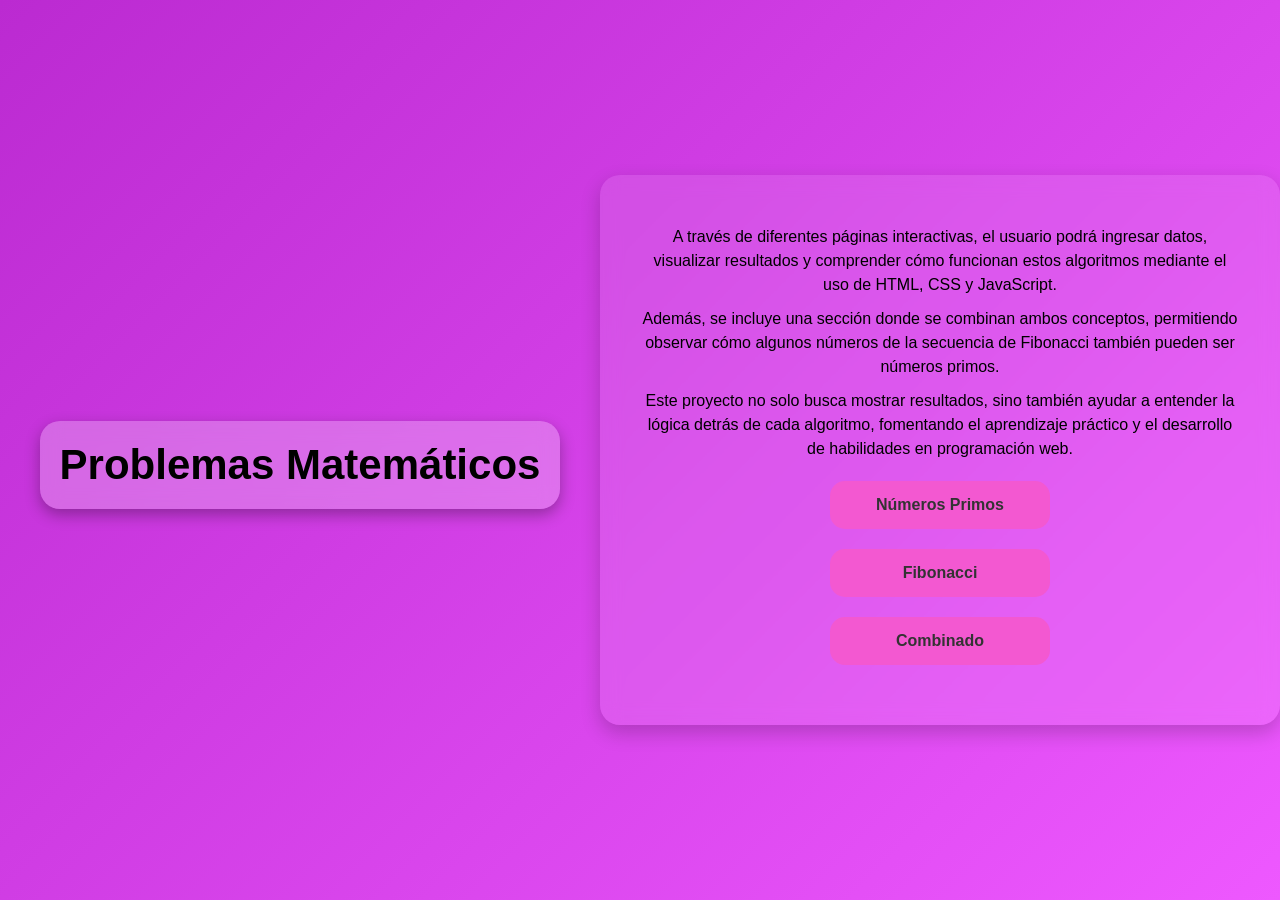
<file: index.html>
<!DOCTYPE html>
<html lang="es">

<head>
    <meta charset="UTF-8">
    <meta name="viewport" content="width=device-width, initial-scale=1.0">
    <title>ProyectoMatemático</title>
    <link rel="stylesheet" href="./CSS/styles1.css">
</head>

<body>
    <div class="titulo-box">
        <h1>Problemas Matemáticos</h1>
    </div>
    <div class="container">


        <p>
            A través de diferentes páginas interactivas, el usuario podrá ingresar datos, visualizar resultados y comprender cómo funcionan estos algoritmos mediante el uso de HTML, CSS y JavaScript.
        </p>

        <p>
            Además, se incluye una sección donde se combinan ambos conceptos, permitiendo observar cómo algunos números de la secuencia de Fibonacci también pueden ser números primos.
        </p>

        <p>
            Este proyecto no solo busca mostrar resultados, sino también ayudar a entender la lógica detrás de cada algoritmo, fomentando el aprendizaje práctico y el desarrollo de habilidades en programación web.
        </p>
        <div class="botones">
            <a href="./primosindex.html" class="btn">Números Primos</a>
            <a href="./fibonacciindex.html" class="btn">Fibonacci</a>
            <a href="./combinacionindex.html" class="btn">Combinado</a>
        </div>
</body>

</html>
</file>
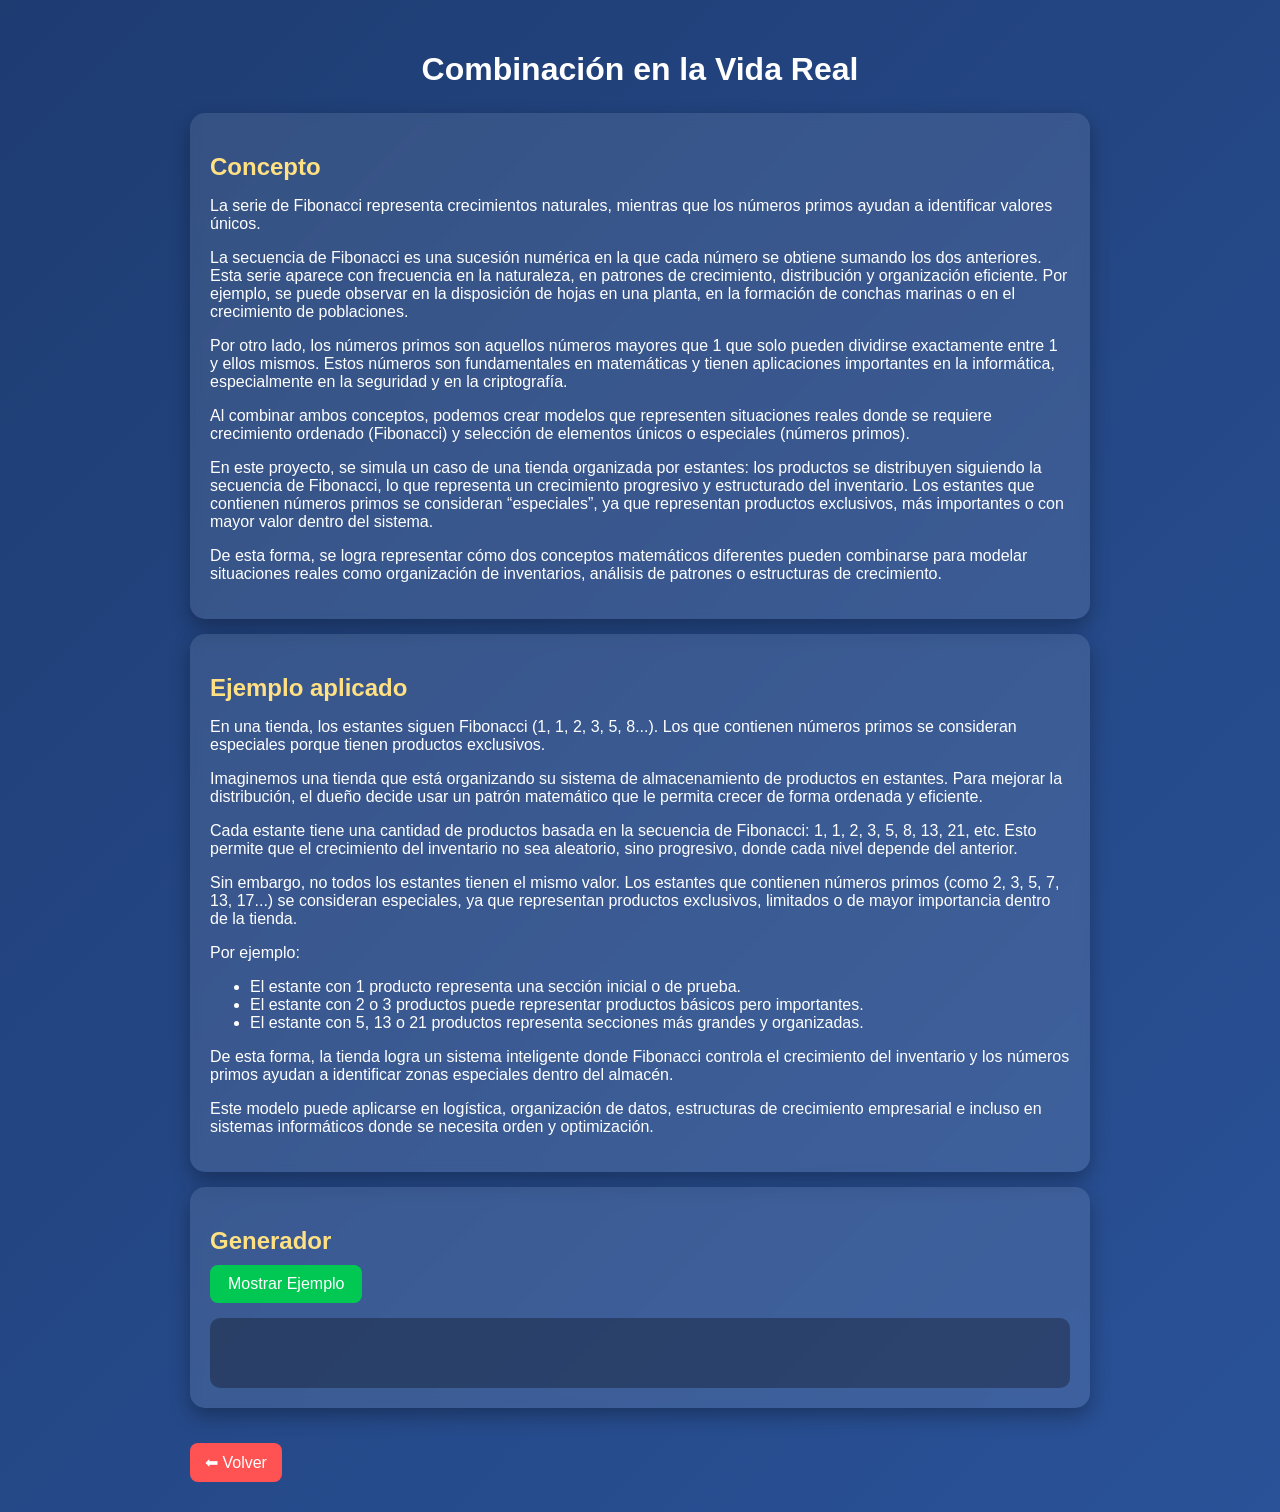
<file: combinacionindex.html>
<!DOCTYPE html>
<html lang="es">

<head>
    <meta charset="UTF-8">
    <title>Fibonacci + Primos (Vida Real)</title>
    <link rel="stylesheet" href="./CSS/syles4.css">
</head>

<body>

    <div class="container">

        <h1 class="titulo">Combinación en la Vida Real</h1>

        <div class="card">
            <h2>Concepto</h2>
            <p>
                La serie de Fibonacci representa crecimientos naturales, mientras que los números primos ayudan a identificar valores únicos.
            </p>
            <p>
                La secuencia de Fibonacci es una sucesión numérica en la que cada número se obtiene sumando los dos anteriores. Esta serie aparece con frecuencia en la naturaleza, en patrones de crecimiento, distribución y organización eficiente. Por ejemplo, se puede
                observar en la disposición de hojas en una planta, en la formación de conchas marinas o en el crecimiento de poblaciones.
            </p>

            <p>
                Por otro lado, los números primos son aquellos números mayores que 1 que solo pueden dividirse exactamente entre 1 y ellos mismos. Estos números son fundamentales en matemáticas y tienen aplicaciones importantes en la informática, especialmente en la
                seguridad y en la criptografía.
            </p>

            <p>
                Al combinar ambos conceptos, podemos crear modelos que representen situaciones reales donde se requiere crecimiento ordenado (Fibonacci) y selección de elementos únicos o especiales (números primos).
            </p>

            <p>
                En este proyecto, se simula un caso de una tienda organizada por estantes: los productos se distribuyen siguiendo la secuencia de Fibonacci, lo que representa un crecimiento progresivo y estructurado del inventario. Los estantes que contienen números
                primos se consideran “especiales”, ya que representan productos exclusivos, más importantes o con mayor valor dentro del sistema.
            </p>

            <p>
                De esta forma, se logra representar cómo dos conceptos matemáticos diferentes pueden combinarse para modelar situaciones reales como organización de inventarios, análisis de patrones o estructuras de crecimiento.
            </p>
        </div>

        <div class="card">
            <h2>Ejemplo aplicado</h2>
            <p>
                En una tienda, los estantes siguen Fibonacci (1, 1, 2, 3, 5, 8...). Los que contienen números primos se consideran especiales porque tienen productos exclusivos.
            </p>
            <p>
                Imaginemos una tienda que está organizando su sistema de almacenamiento de productos en estantes. Para mejorar la distribución, el dueño decide usar un patrón matemático que le permita crecer de forma ordenada y eficiente.
            </p>

            <p>
                Cada estante tiene una cantidad de productos basada en la secuencia de Fibonacci: 1, 1, 2, 3, 5, 8, 13, 21, etc. Esto permite que el crecimiento del inventario no sea aleatorio, sino progresivo, donde cada nivel depende del anterior.
            </p>

            <p>
                Sin embargo, no todos los estantes tienen el mismo valor. Los estantes que contienen números primos (como 2, 3, 5, 7, 13, 17...) se consideran especiales, ya que representan productos exclusivos, limitados o de mayor importancia dentro de la tienda.
            </p>

            <p>
                Por ejemplo:
                <ul>
                    <li>El estante con 1 producto representa una sección inicial o de prueba.</li>
                    <li>El estante con 2 o 3 productos puede representar productos básicos pero importantes.</li>
                    <li>El estante con 5, 13 o 21 productos representa secciones más grandes y organizadas.</li>
                </ul>
            </p>

            <p>
                De esta forma, la tienda logra un sistema inteligente donde Fibonacci controla el crecimiento del inventario y los números primos ayudan a identificar zonas especiales dentro del almacén.
            </p>

            <p>
                Este modelo puede aplicarse en logística, organización de datos, estructuras de crecimiento empresarial e incluso en sistemas informáticos donde se necesita orden y optimización.
            </p>
        </div>

        <div class="card">
            <h2>Generador</h2>

            <button onclick="generar()">Mostrar Ejemplo</button>

            <div id="resultado" class="resultado"></div>
        </div>

        <a href="./index.html" class="btn">⬅ Volver</a>

    </div>

    <script src="./JAVASCRIPT/combinacion.js"></script>

</body>

</html>
</file>
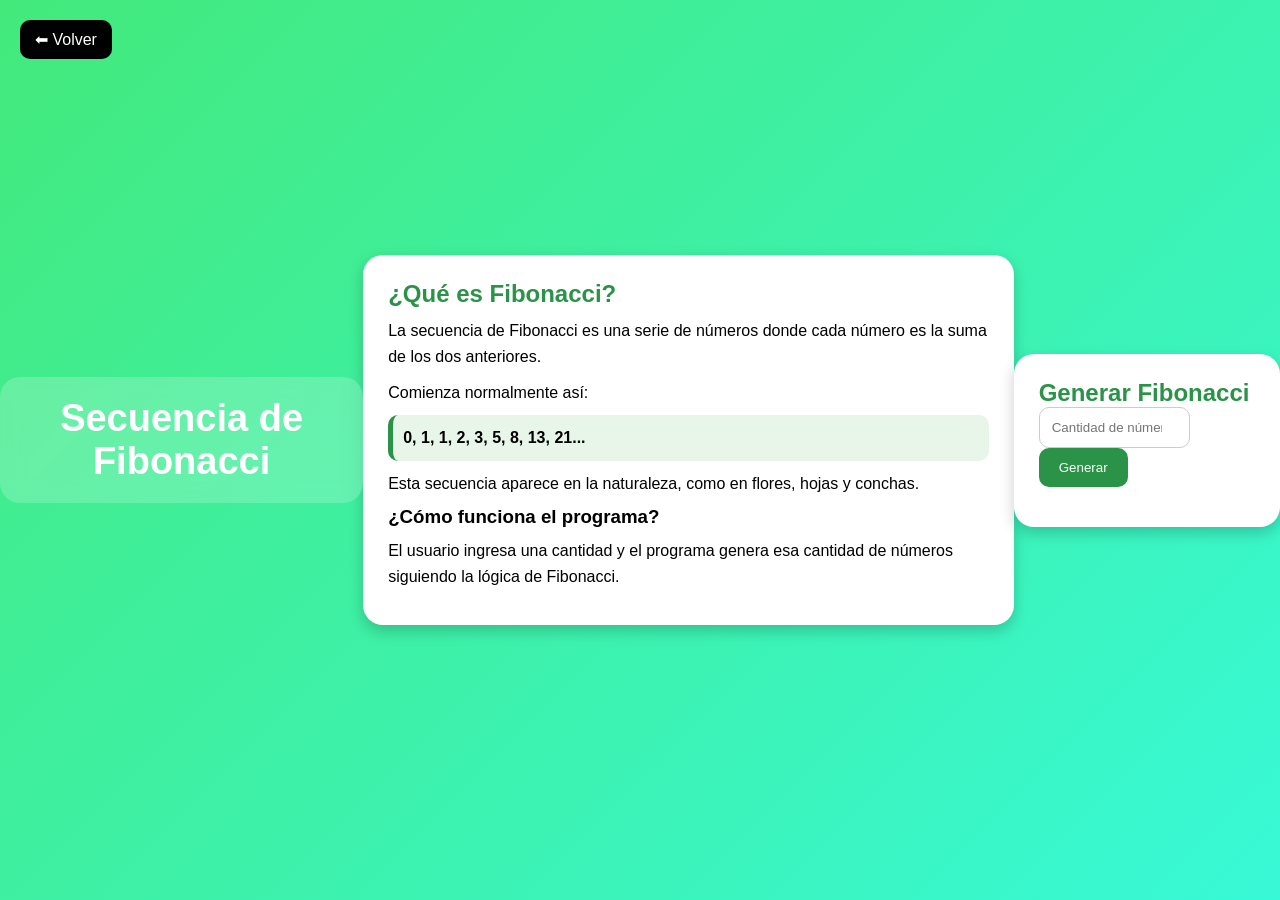
<file: fibonacciindex.html>
<!DOCTYPE html>
<html lang="es">

<head>
    <meta charset="UTF-8">
    <meta name="viewport" content="width=device-width, initial-scale=1.0">
    <title>Fibonacci</title>
    <link rel="stylesheet" href="./CSS/styles3.css">
</head>

<body>
    <a href="./index.html" class="btn-volver">⬅ Volver</a>
    <div class="titulo-box">
        <h1>Secuencia de Fibonacci</h1>
    </div>
    <div class="box">
        <h2>¿Qué es Fibonacci?</h2>

        <p>
            La secuencia de Fibonacci es una serie de números donde cada número es la suma de los dos anteriores.
        </p>

        <p>
            Comienza normalmente así:
        </p>

        <p class="ejemplo">
            0, 1, 1, 2, 3, 5, 8, 13, 21...
        </p>

        <p>
            Esta secuencia aparece en la naturaleza, como en flores, hojas y conchas.
        </p>

        <h3>¿Cómo funciona el programa?</h3>

        <p>
            El usuario ingresa una cantidad y el programa genera esa cantidad de números siguiendo la lógica de Fibonacci.
        </p>
    </div>

    <div class="box">
        <h2>Generar Fibonacci</h2>

        <input type="number" id="cantidad" placeholder="Cantidad de números">
        <button onclick="generarFibonacci()">Generar</button>

        <p id="resultado"></p>
    </div>


    <script src="./JAVASCRIPT/fibonacci.js"></script>
</body>

</html>
</file>
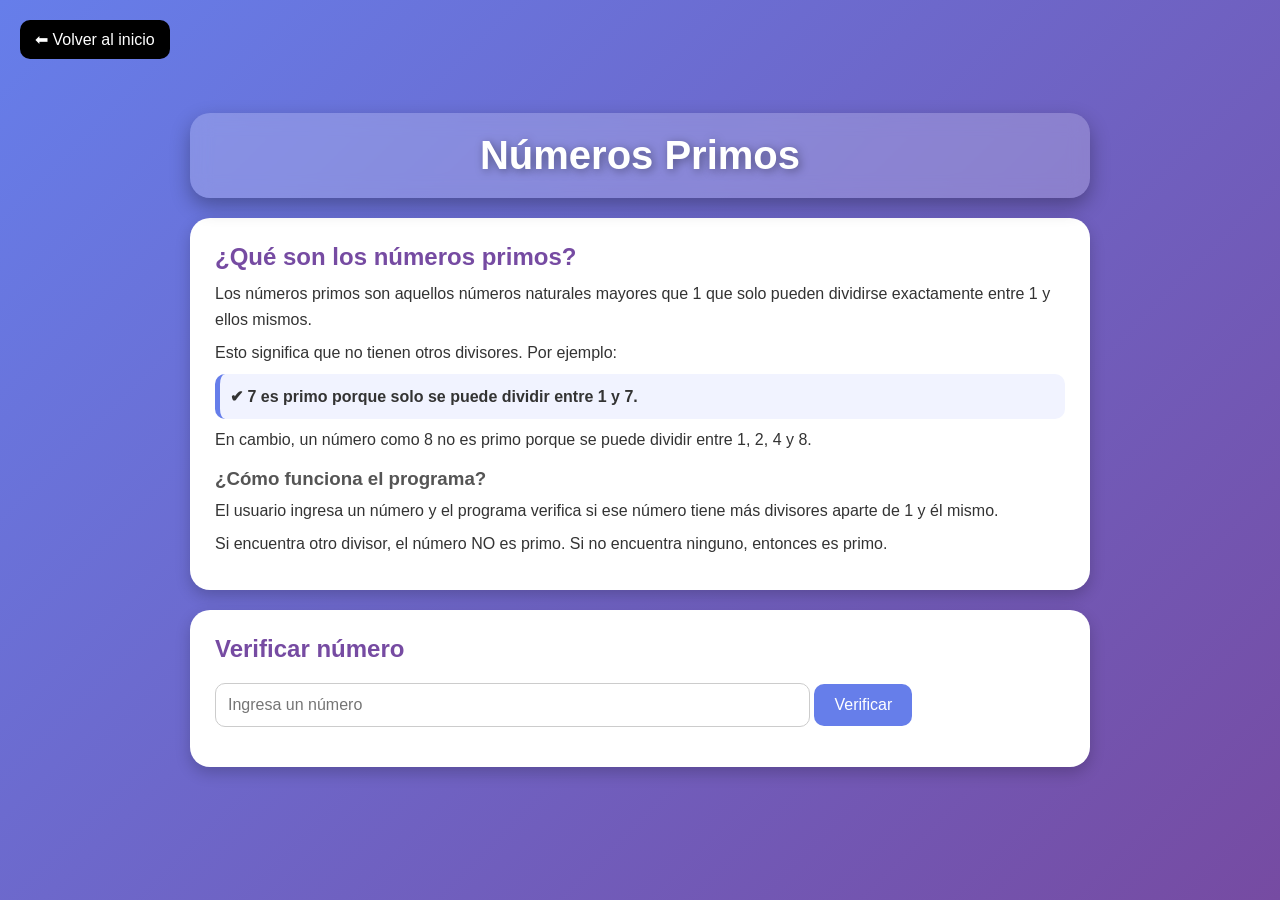
<file: primosindex.html>
<!DOCTYPE html>
<html lang="es">

<head>
    <meta charset="UTF-8">
    <meta name="viewport" content="width=device-width, initial-scale=1.0">
    <title>Primos</title>
    <link rel="stylesheet" href="./CSS/styles2.css">
</head>

<body>
    <div class="container">

        <div class="titulo-box">
            <h1>Números Primos</h1>
        </div>

        <div class="box">
            <h2>¿Qué son los números primos?</h2>

            <p>
                Los números primos son aquellos números naturales mayores que 1 que solo pueden dividirse exactamente entre 1 y ellos mismos.
            </p>

            <p>
                Esto significa que no tienen otros divisores. Por ejemplo:
            </p>

            <p class="ejemplo">
                ✔ 7 es primo porque solo se puede dividir entre 1 y 7.
            </p>

            <p>
                En cambio, un número como 8 no es primo porque se puede dividir entre 1, 2, 4 y 8.
            </p>

            <h3>¿Cómo funciona el programa?</h3>

            <p>
                El usuario ingresa un número y el programa verifica si ese número tiene más divisores aparte de 1 y él mismo.
            </p>

            <p>
                Si encuentra otro divisor, el número NO es primo. Si no encuentra ninguno, entonces es primo.
            </p>
        </div>
        <div class="box">
            <h2>Verificar número</h2>

            <input type="number" id="numero" placeholder="Ingresa un número">
            <button onclick="verificarPrimo()">Verificar</button>

            <p id="resultado"></p>
        </div>


        <a href="./index.html" class="btn-volver">⬅ Volver al inicio </a>

        <script src="./JAVASCRIPT/primos.js"></script>
</body>

</html>
</file>
<file: CSS/styles1.css>
/* Reset básico */

* {
    margin: 0;
    padding: 0;
    box-sizing: border-box;
}


/* Fondo principal */

body {
    font-family: Arial, sans-serif;
    text-align: center;
    background: linear-gradient(135deg, #bb2ad1, #ee58ff);
    color: rgb(0, 0, 0);
    min-height: 100vh;
    display: flex;
    justify-content: center;
    align-items: center;
}

.titulo-box {
    background: rgba(255, 255, 255, 0.25);
    padding: 20px;
    margin-bottom: 20px;
    border-radius: 20px;
    backdrop-filter: blur(10px);
    box-shadow: 0 6px 15px rgba(0, 0, 0, 0.3);
    max-width: 800px;
    margin: 40px auto 10px auto;
}

.titulo-box h1 {
    margin: 0;
    font-size: 42px;
}


/* Contenedor principal */

.container {
    background: rgba(255, 255, 255, 0.1);
    padding: 40px;
    border-radius: 20px;
    backdrop-filter: blur(10px);
    box-shadow: 0 8px 20px rgba(0, 0, 0, 0.2);
    max-width: 700px;
}


/* Título */

h1 {
    font-size: 42px;
    margin-bottom: 10px;
}


/* Párrafos */

p {
    max-width: 600px;
    margin: 10px auto;
    line-height: 1.5;
}


/* Botones */

.btn {
    display: block;
    margin: 20px auto;
    padding: 15px;
    width: 220px;
    background: rgb(243, 88, 209);
    color: #333;
    text-decoration: none;
    border-radius: 15px;
    font-weight: bold;
    transition: 0.3s;
}


/* Efecto hover */

.btn:hover {
    background: #c63439;
    color: black;
    transform: scale(1.08);
}


/* Responsive */

@media (max-width: 600px) {
    .container {
        padding: 20px;
        width: 90%;
    }
    h1 {
        font-size: 30px;
    }
    .btn {
        width: 100%;
    }
}
</file>
<file: CSS/syles4.css>
body {
    font-family: Arial, sans-serif;
    background: linear-gradient(135deg, #1e3c72, #2a5298);
    margin: 0;
    padding: 0;
    color: #fff;
}

.container {
    width: 85%;
    max-width: 900px;
    margin: auto;
    padding: 30px;
}

.titulo {
    text-align: center;
    font-size: 32px;
    margin-bottom: 25px;
}

.card {
    background: rgba(255, 255, 255, 0.1);
    padding: 20px;
    margin: 15px 0;
    border-radius: 15px;
    box-shadow: 0 8px 20px rgba(0, 0, 0, 0.3);
    backdrop-filter: blur(5px);
}

.card h2 {
    margin-bottom: 10px;
    color: #ffe082;
}

button {
    padding: 10px 18px;
    background: #00c853;
    border: none;
    border-radius: 8px;
    color: white;
    font-size: 16px;
    cursor: pointer;
    transition: 0.3s;
}

button:hover {
    background: #00e676;
    transform: scale(1.05);
}

.resultado {
    margin-top: 15px;
    padding: 15px;
    background: rgba(0, 0, 0, 0.3);
    border-radius: 10px;
    min-height: 40px;
    line-height: 1.6;
}

.btn {
    display: inline-block;
    margin-top: 20px;
    padding: 10px 15px;
    background: #ff5252;
    color: white;
    text-decoration: none;
    border-radius: 8px;
    transition: 0.3s;
}

.btn:hover {
    background: #ff1744;
    transform: scale(1.05);
}
</file>
<file: CSS/styles3.css>
/* RESET */

* {
    margin: 0;
    padding: 0;
    box-sizing: border-box;
}


/* BODY */

body {
    font-family: 'Segoe UI', sans-serif;
    background: linear-gradient(135deg, #43e97b, #38f9d7);
    min-height: 100vh;
    display: flex;
    justify-content: center;
    align-items: center;
}


/* CONTENEDOR */

.container {
    width: 90%;
    max-width: 900px;
}


/* TITULO */

.titulo-box {
    background: rgba(255, 255, 255, 0.2);
    padding: 20px;
    border-radius: 20px;
    text-align: center;
    margin-bottom: 20px;
    backdrop-filter: blur(10px);
}

.titulo-box h1 {
    color: white;
    font-size: 38px;
}


/* CAJAS */

.box {
    background: white;
    padding: 25px;
    margin-bottom: 20px;
    border-radius: 20px;
    box-shadow: 0 6px 15px rgba(0, 0, 0, 0.2);
}


/* TEXTO */

.box h2 {
    color: #2b9348;
}

.box p {
    margin: 10px 0;
    line-height: 1.6;
}


/* EJEMPLO */

.ejemplo {
    background: #e8f5e9;
    padding: 10px;
    border-left: 5px solid #2b9348;
    border-radius: 10px;
    font-weight: bold;
}


/* INPUT */

input {
    width: 70%;
    padding: 12px;
    border-radius: 10px;
    border: 1px solid #ccc;
}


/* BOTÓN */

button {
    padding: 12px 20px;
    border: none;
    border-radius: 10px;
    background: #2b9348;
    color: white;
    cursor: pointer;
}

button:hover {
    background: #1b5e20;
}


/* RESULTADO */

#resultado {
    margin-top: 15px;
    font-weight: bold;
}


/* BOTÓN VOLVER */

.btn-volver {
    position: fixed;
    top: 20px;
    left: 20px;
    background: #000;
    color: white;
    padding: 10px 15px;
    border-radius: 10px;
    text-decoration: none;
}


/* RESPONSIVE */

@media (max-width: 600px) {
    input {
        width: 100%;
    }
    button {
        width: 100%;
        margin-top: 10px;
    }
    .titulo-box h1 {
        font-size: 28px;
    }
}
</file>
<file: CSS/styles2.css>
/* RESET */

* {
    margin: 0;
    padding: 0;
    box-sizing: border-box;
}


/* BODY */

body {
    font-family: 'Segoe UI', sans-serif;
    background: linear-gradient(135deg, #667eea, #764ba2);
    min-height: 100vh;
    display: flex;
    justify-content: center;
    align-items: center;
    color: #333;
}


/* CONTENEDOR */

.container {
    width: 90%;
    max-width: 900px;
}


/* CAJA DEL TÍTULO */

.titulo-box {
    background: rgba(255, 255, 255, 0.2);
    padding: 20px;
    border-radius: 20px;
    text-align: center;
    margin-bottom: 20px;
    backdrop-filter: blur(10px);
    box-shadow: 0 8px 20px rgba(0, 0, 0, 0.3);
}

.titulo-box h1 {
    color: white;
    font-size: 40px;
    text-shadow: 2px 2px 10px rgba(0, 0, 0, 0.4);
}


/* CAJAS GENERALES */

.box {
    background: white;
    padding: 25px;
    margin-bottom: 20px;
    border-radius: 20px;
    box-shadow: 0 6px 15px rgba(0, 0, 0, 0.2);
    transition: 0.3s;
}

.box:hover {
    transform: translateY(-5px);
}


/* TEXTO */

.box h2 {
    margin-bottom: 10px;
    color: #764ba2;
}

.box h3 {
    margin-top: 15px;
    color: #555;
}

.box p {
    margin: 8px 0;
    line-height: 1.6;
}


/* EJEMPLO DESTACADO */

.ejemplo {
    background: #f1f3ff;
    padding: 10px;
    border-left: 5px solid #667eea;
    border-radius: 10px;
    font-weight: bold;
}


/* INPUT Y BOTÓN */

input {
    width: 70%;
    padding: 12px;
    margin-top: 10px;
    border-radius: 10px;
    border: 1px solid #ccc;
    outline: none;
    font-size: 16px;
}

button {
    padding: 12px 20px;
    margin-top: 10px;
    border: none;
    border-radius: 10px;
    background: #667eea;
    color: white;
    font-size: 16px;
    cursor: pointer;
    transition: 0.3s;
}

button:hover {
    background: #5a67d8;
    transform: scale(1.05);
}


/* RESULTADO */

#resultado {
    margin-top: 15px;
    font-size: 18px;
    font-weight: bold;
}


/* BOTÓN FIJO */

.btn-volver {
    position: fixed;
    top: 20px;
    left: 20px;
    background: #000;
    color: white;
    padding: 10px 15px;
    border-radius: 10px;
    text-decoration: none;
    z-index: 1000;
}

.btn-volver:hover {
    background: #333;
}


/* RESPONSIVE */

@media (max-width: 600px) {
    input {
        width: 100%;
    }
    button {
        width: 100%;
    }
    .titulo-box h1 {
        font-size: 28px;
    }
}
</file>
